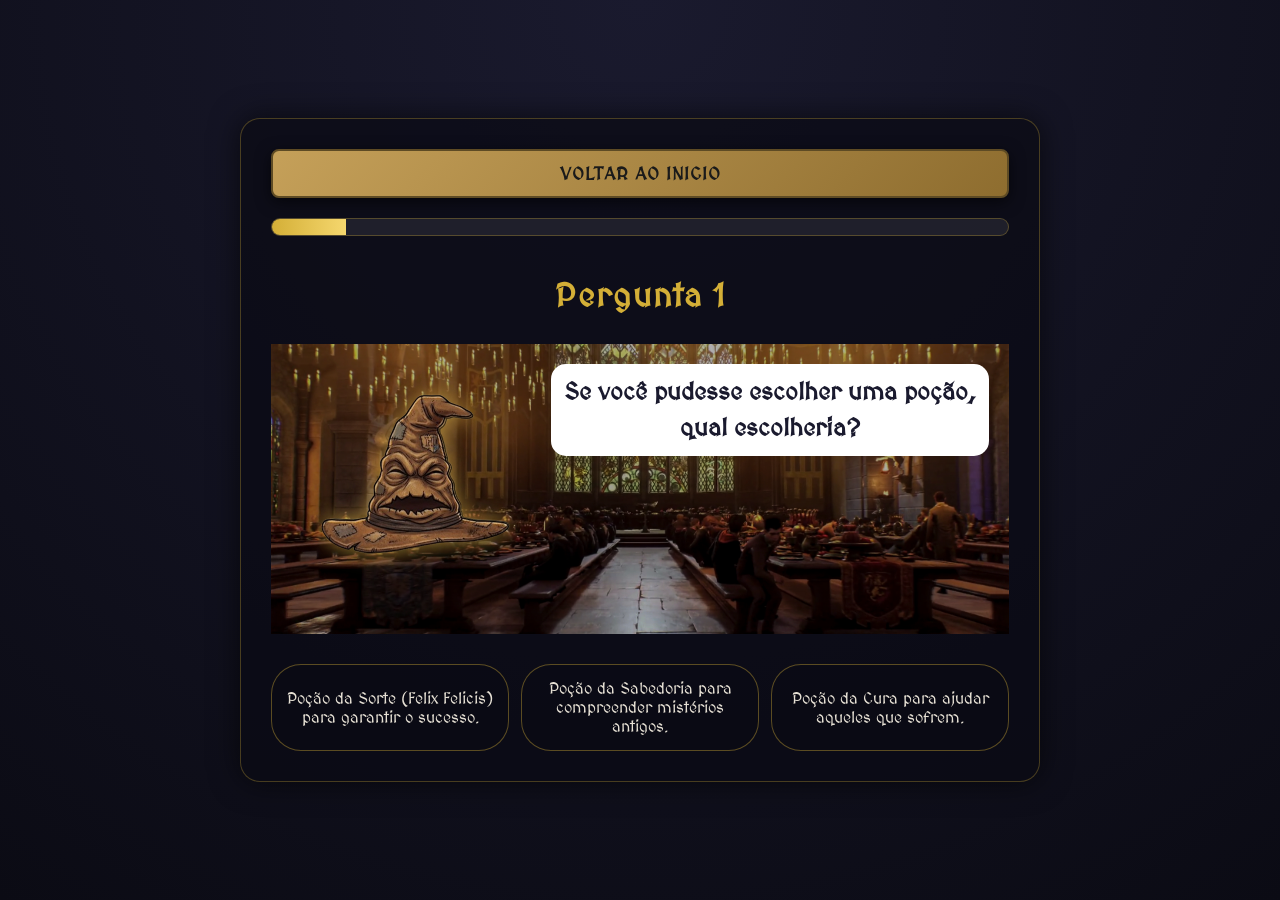
<file: pages/perguntas.html>
<!DOCTYPE html>
<html lang="pt-br">
<head>
    <meta charset="UTF-8">
    <meta name="viewport" content="width=device-width, initial-scale=1.0">
    <link rel="shortcut icon" href="/img/varinha-icon.png" type="image/x-icon">
    <title>Hogwarts Quiz</title>
    <link rel="preconnect" href="https://fonts.googleapis.com">
    <link rel="preconnect" href="https://fonts.gstatic.com" crossorigin>
    <link href="https://fonts.googleapis.com/css2?family=MedievalSharp&display=swap" rel="stylesheet">
    <link rel="stylesheet" href="/styles/styles-perguntas/style.css">
</head>

<body>
  
  <div class="quiz-card">
    <button id="ButtonReiniciar">Voltar ao Inicio</button>
    <div class="progress-container">
      <div class="progress-bar" id="progressBar"></div>
    </div>

    <h1 id="perguntaNumero"></h1>

    <div class="container_imagem_pergunta">

      <div class="container_imagem">
        <img class="img_chapeu fechada" src="../img/Chapéu_seletor_boca_fechada.png" alt="Chapéu-Hogwarts">
        <img class="img_chapeu aberta" src="../img/Chapéu_seletor_boca_aberta.png" alt="Chapéu-Hogwarts">
      </div>
      
      <div class="pergunta_balão">
        <p class="pergunta_fala" id="pergunta"></p>
      </div>

    </div>

    <div class="opcoes">

      <input class="resposta" type="radio" name="q1" id="r1">
      <label for="r1">Resposta 1</label>

      <input class="resposta" type="radio" name="q1" id="r2">
      <label for="r2">Resposta 2</label>

      <input class="resposta" type="radio" name="q1" id="r3">
      <label for="r3">Resposta 3</label>

    </div>

    <button id="avancar">Avançar</button>
    
  </div>

  <script type="module" src="../js/script.js"></script>

</body>
</html>
</file>
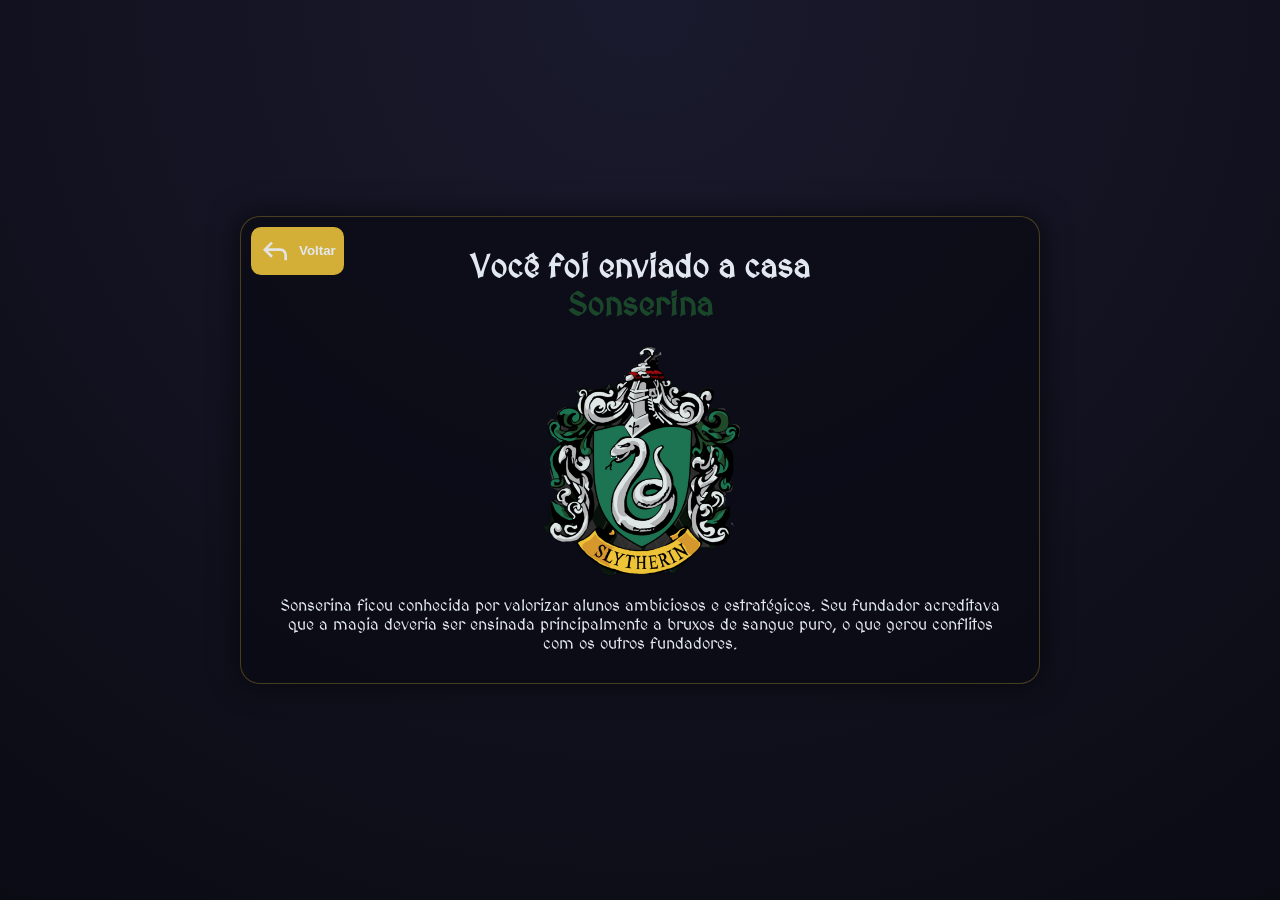
<file: pages/result.html>
<!DOCTYPE html>
<html lang="en">

<head>
    <meta charset="UTF-8">
    <meta name="viewport" content="width=device-width, initial-scale=1.0">
    <link rel="shortcut icon" href="/img/varinha-icon.png" type="image/x-icon">
    <title>Resultado Quiz</title>
    <link rel="preconnect" href="https://fonts.googleapis.com">
    <link rel="preconnect" href="https://fonts.gstatic.com" crossorigin>
    <link href="https://fonts.googleapis.com/css2?family=MedievalSharp&display=swap" rel="stylesheet">
    <link rel="stylesheet" href="../styles/style-result/style.css">
</head>

<body>
    <main>
        <button id="buttonReiniciar">
            <img src="../img/iconReturn.svg" alt="">
            <span>Voltar</span>
        </button>

        <h1>Você foi enviado a casa <br><span id="casaResultado"></span></h1>

        <img src="" alt="Imagem casa resultado Quiz Hogwarts" id="imagemResultado">

        <p id="descricaoResultado"></p>
        
    </main>

    <script src="../js/result.js"></script>
</body>

</html>
</file>
<file: styles/styles-perguntas/style.css>
@import url(/styles/global.css);
@import url(perguntas.css);
@import url(container_imagem_pergunta.css);
@import url(progress-container.css);
@import url(ButtonReiniciar.css);
</file>
<file: styles/style-result/style.css>
@import url(../global.css);
@import url(result.css );
@import url(buttonReiniciar.css);
</file>
